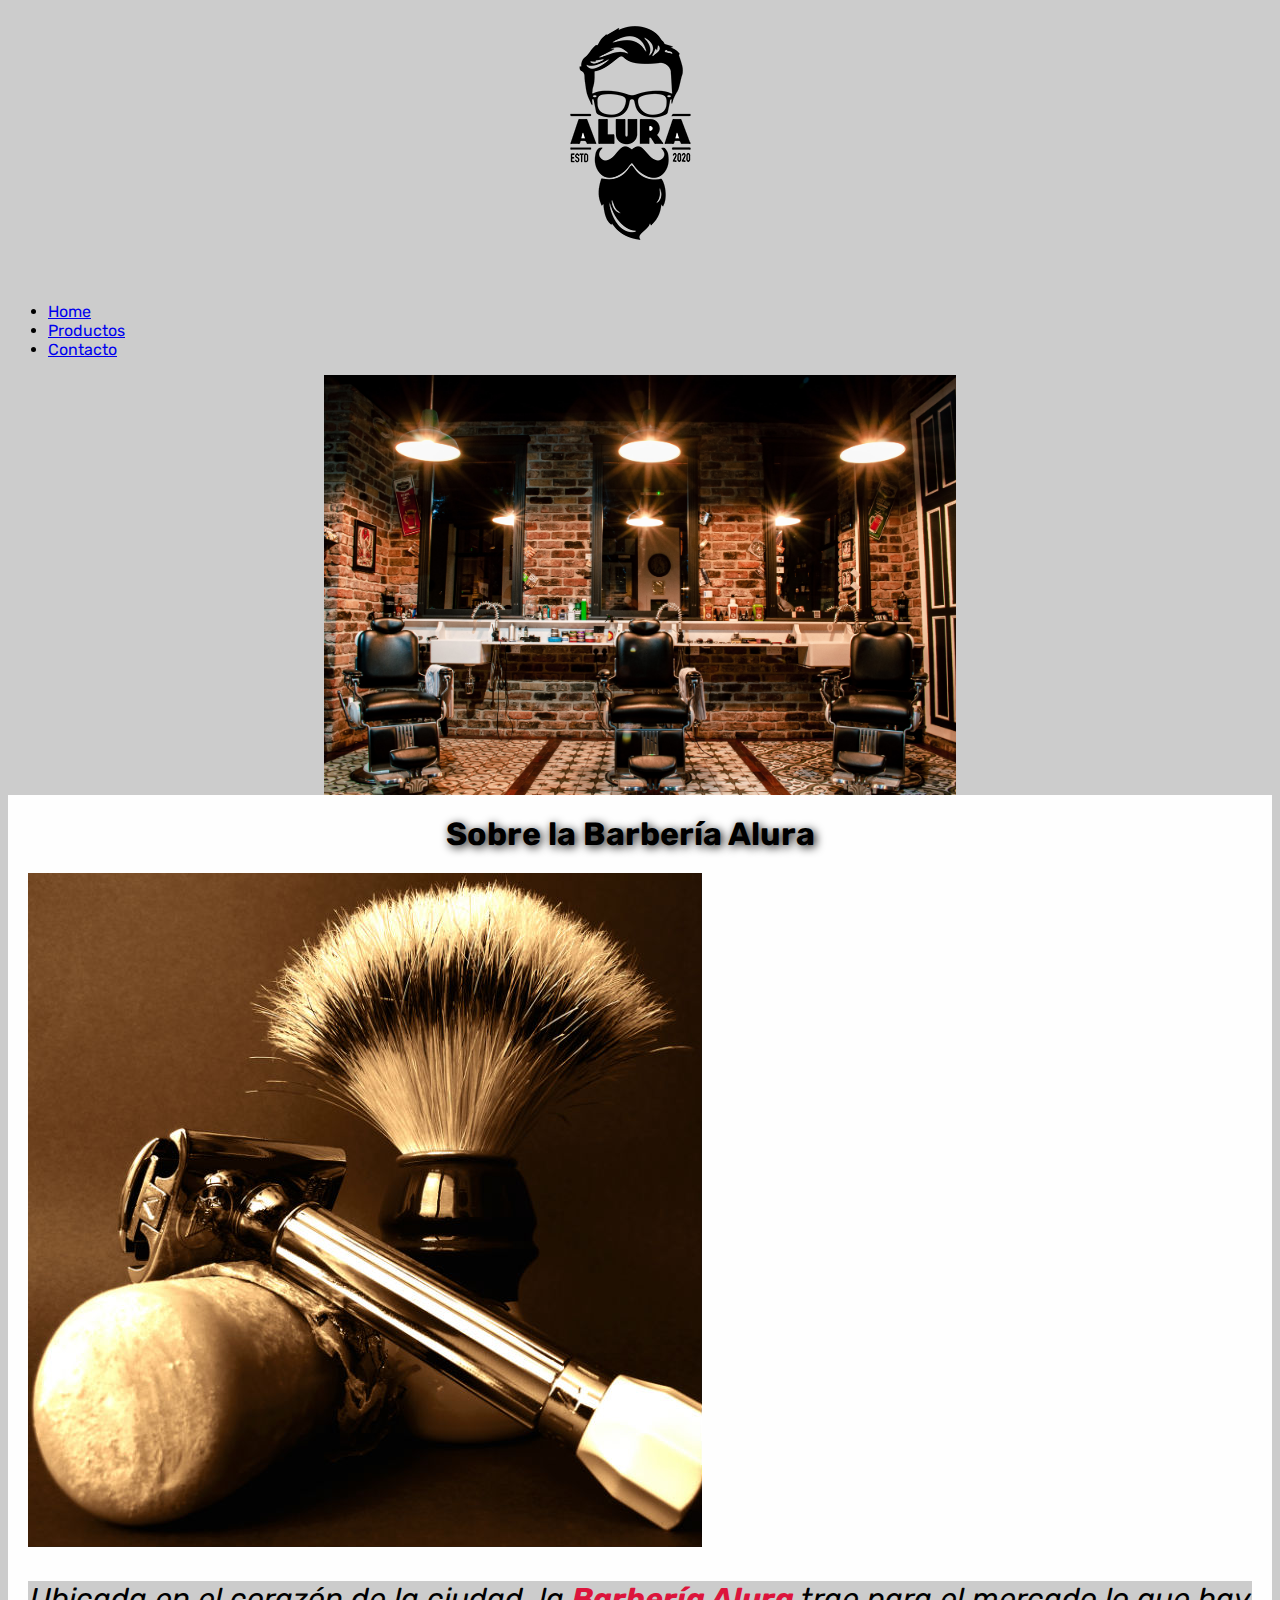
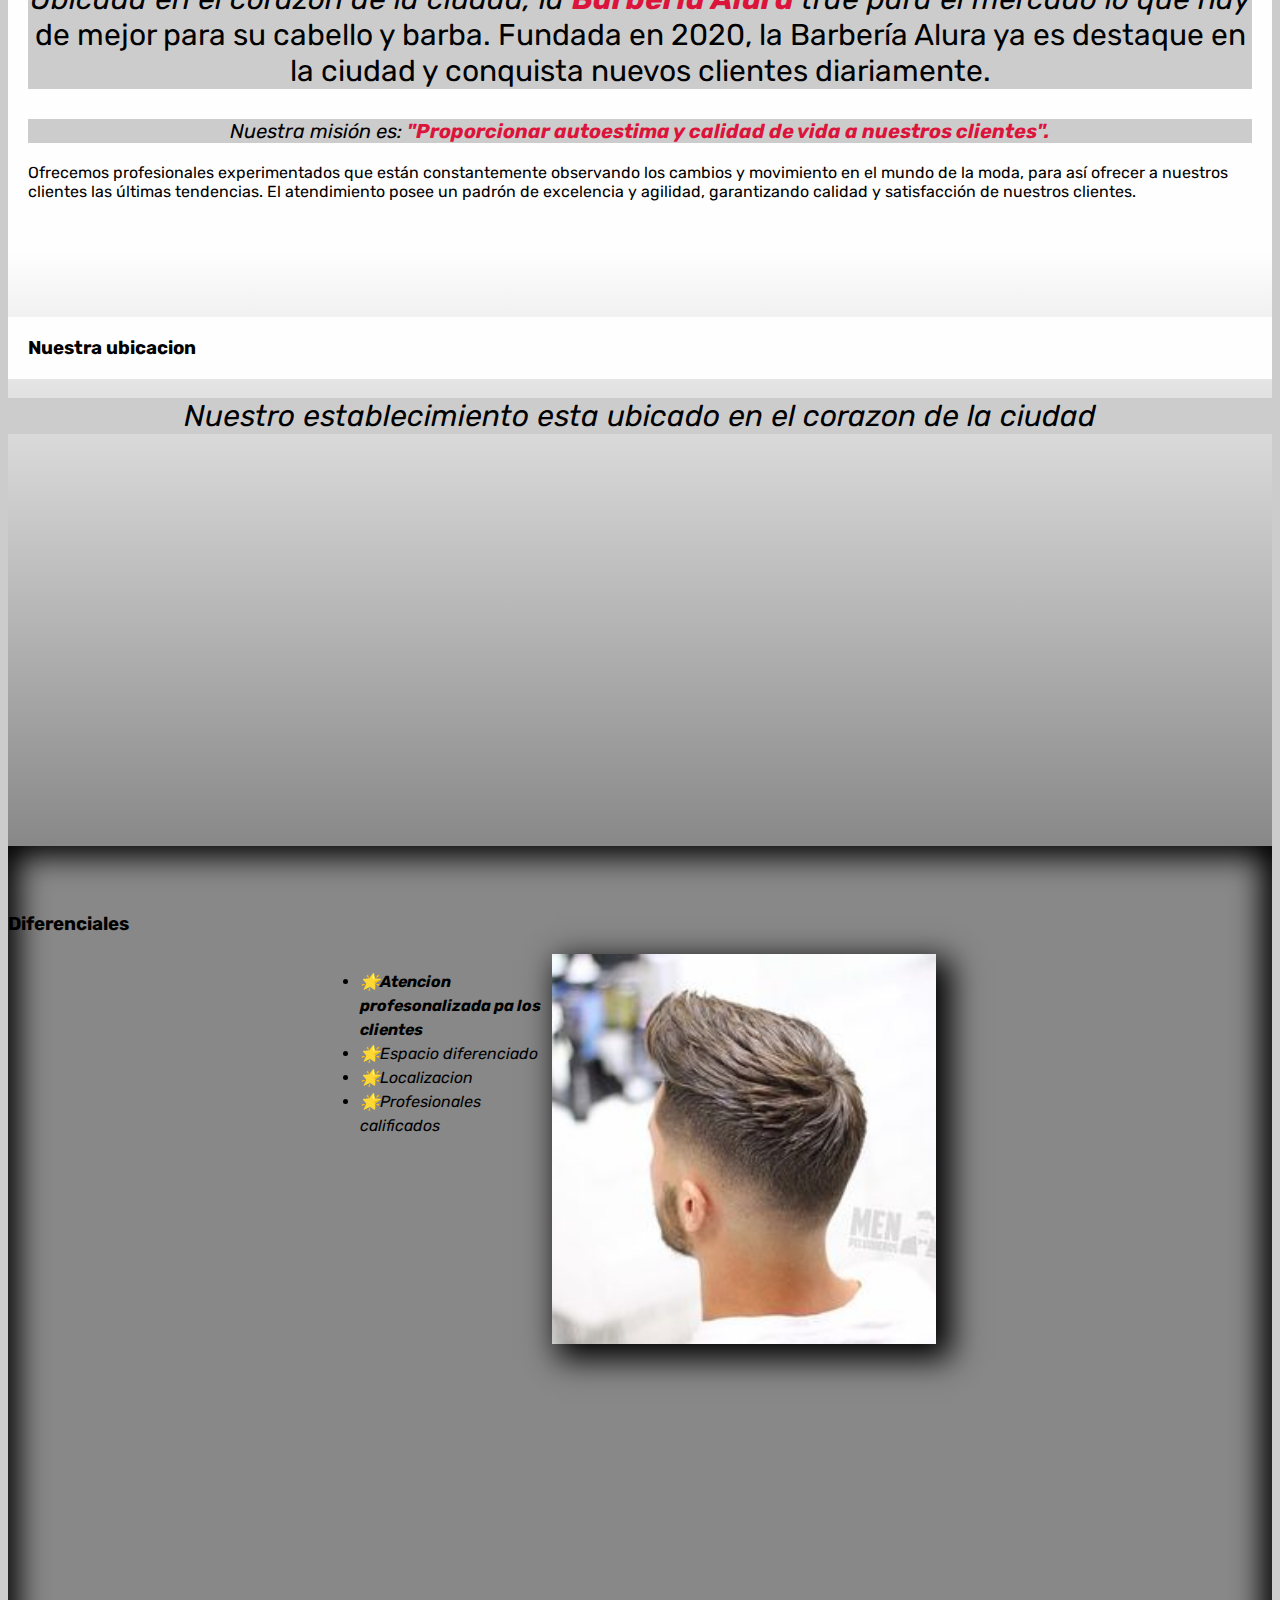
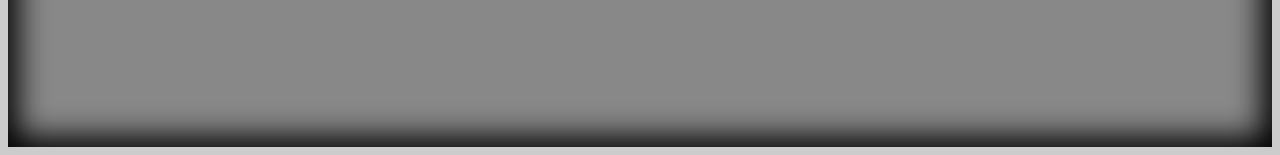
<file: index.html>
<!DOCTYPE html>
    <html lang="es-ES"><!--Importante definir el lenguaje-->

        <head><!--Head me separa las etiquetas informormativas, como la meta y el titulo , de las etiquetas de contenido q seria el titulo-->

            <meta charset="UTF-8"><!--Con esto le decimos que use caracteres especiales, tiene la mayoria de idiomas-->
            <meta name="viewport" content="width=device-width"> <!--esto es para q use y adapte nuestra pagina para celulares tambn-->
            <title> Barberia Alura</title>
                  
                    <link rel="stylesheet" href="index.css"> <!--Le digo q busque el neustro archivo css-->

                  <!--En https://fonts.google.com/ puedo importar letras , busco una, le doy click luego en Medium 500 y copio lo de link y lode CSS-->  
                    <link rel="preconnect" href="https://fonts.googleapis.com">
<link rel="preconnect" href="https://fonts.gstatic.com" crossorigin>
<link href="https://fonts.googleapis.com/css2?family=Rubik:wght@500&display=swap" rel="stylesheet">
        </head>

<body><!--Con body ya defino todas las etiquetas de condenido de la pagina, esto es para orden y divide en segmentos lo que ayuda en CSS-->

    <div><!--Header hace referencia a nuestro encabezado principal-->
        <header>
            <div class="caja"> <!-- recordemos que Div es uns etiqueta pa crear bloqes -->
                <h1><img src="Imagenes/logo.png"></h1>
    
                    <nav><!--Con nav nos referimos a el panel de navegacion -->
                        <ul ><!-- Lista unorder list -->
                            <li><a href="index.html">Home</a></li><!-- Este a href es para q cuando le de click vaya a una pagina ya sea interna o externa, en este caso a nuestro index, pero puede ser otra como facebook -->
                            <li><a href="Productos.html"> Productos</a></li>
                            <li><a href="Contacto.html"> Contacto</a></li>
                        </ul>
                    </nav>
            </div>
        </header>
    </div>

    <main></main>
        <img id="banner" src="Imagenes/barberia.jpeg"><!--Le dire donde tengo la imagen-->

             <div class="Principal"> <!-- div es para dividir nuestor codigo en bloques, dividir la pagina en bloques, ademas puedo aplicarle CSS solo en esta seccion del Div-->
                 <h1>Sobre la Barbería Alura</h1><!-- Hay 6 niveles de h-->

                 <img class="Utensilios" src="Imagenes/utensilios[1].jpg" alt="Utensilios de un barbero">

                     <p>Ubicada en el corazón de la ciudad, la <strong>Barbería Alura</strong> trae para el mercado lo que hay de mejor para su cabello y barba. Fundada en 2020, la Barbería Alura ya es destaque en la ciudad y conquista nuevos clientes diariamente.</p><!-- p de parrafo-->
                 <!-- strong de fuerte, lo vuelve negrilla-->
    
                          <!-- em lo pone en italico y ponemos el ID pa q identifique la clase exacta del CSS-->
                         <p id="mision"><em> Nuestra misión es: <strong>"Proporcionar autoestima y calidad de vida a nuestros clientes".</strong></em></p>
        Ofrecemos profesionales experimentados que están constantemente observando los cambios y movimiento en el mundo de la moda, para así ofrecer a nuestros clientes las últimas tendencias. El atendimiento posee un padrón de excelencia y agilidad, garantizando calidad y satisfacción de nuestros clientes. </p>
            </div>


            <section class="Mapa">
                <h3 class="Principal"> Nuestra ubicacion</h3>
                    <p>Nuestro establecimiento esta ubicado en el corazon de la ciudad</p>
 <!-- pa insertar un mapa, vamos a maps, click en las 3 rayas de esquina superior izq, compartir o insertar mapa, insertar un mapa y ahi nos dan el codigo-->
                        <div class="Mapa-Contenido">
                             <iframe src="https://www.google.com/maps/embed?pb=!1m18!1m12!1m3!1d26313.691405046557!2d-46.66311651031245!3d-23.581270757011254!2m3!1f0!2f0!3f0!3m2!1i1024!2i768!4f13.1!3m3!1m2!1s0x94ce5a2b2ed7f3a1%3A0xab35da2f5ca62674!2sCaelum%20-%20Education%20and%20Innovation!5e0!3m2!1ses!2sco!4v1683666694925!5m2!1ses!2sco" width="100%" height="300" style="border:0;" allowfullscreen="" loading="lazy" referrerpolicy="no-referrer-when-downgrade"></iframe>
                        </div>


            </section>
   
    <div  class="Diferenciales">
<!-- Evitar poner todo ese codigo extra puedo definir un style para todos los p , ESTO SE SUELE HACER EN OTRO ARCHIVO .CSS, LO HAREMOS EN OTRO ARCHIVO-->
       <!--
 <style>
    p {
        text-align: center;
        font-size: 30px;
    }
 </style>p-->


 <h3>Diferenciales</h3>
 <div class="Contenido-diferenciales">
    <ul class="Lista-diferenciales"><!-- unorder list, para listas no ordenadas-->
        <li class="items">Atencion profesonalizada pa los clientes</li><!-- List item, y las class es cuando quiero referenciar varios items, a diferencia de ID que solo me deja 1-->
        <li class="items">Espacio diferenciado</li>
        <li class="items">Localizacion</li>
        <li class="items">Profesionales calificados</li>
    </ul><img src="Imagenes/CorteCabello.png" class="ImagenCorteCabello">
 </div>
    
    <div class="Video">
         <!-- pa video de yutub, le damos en compartir,  insertar y nos da el codigo-->
        <iframe width="560" height="315" src="https://www.youtube.com/embed/81H41vp96ag" title="YouTube video player" frameborder="0" allow="accelerometer; autoplay; clipboard-write; encrypted-media; gyroscope; picture-in-picture; web-share" allowfullscreen></iframe>
    </div>


    </div>

</body>
    </html>
</file>
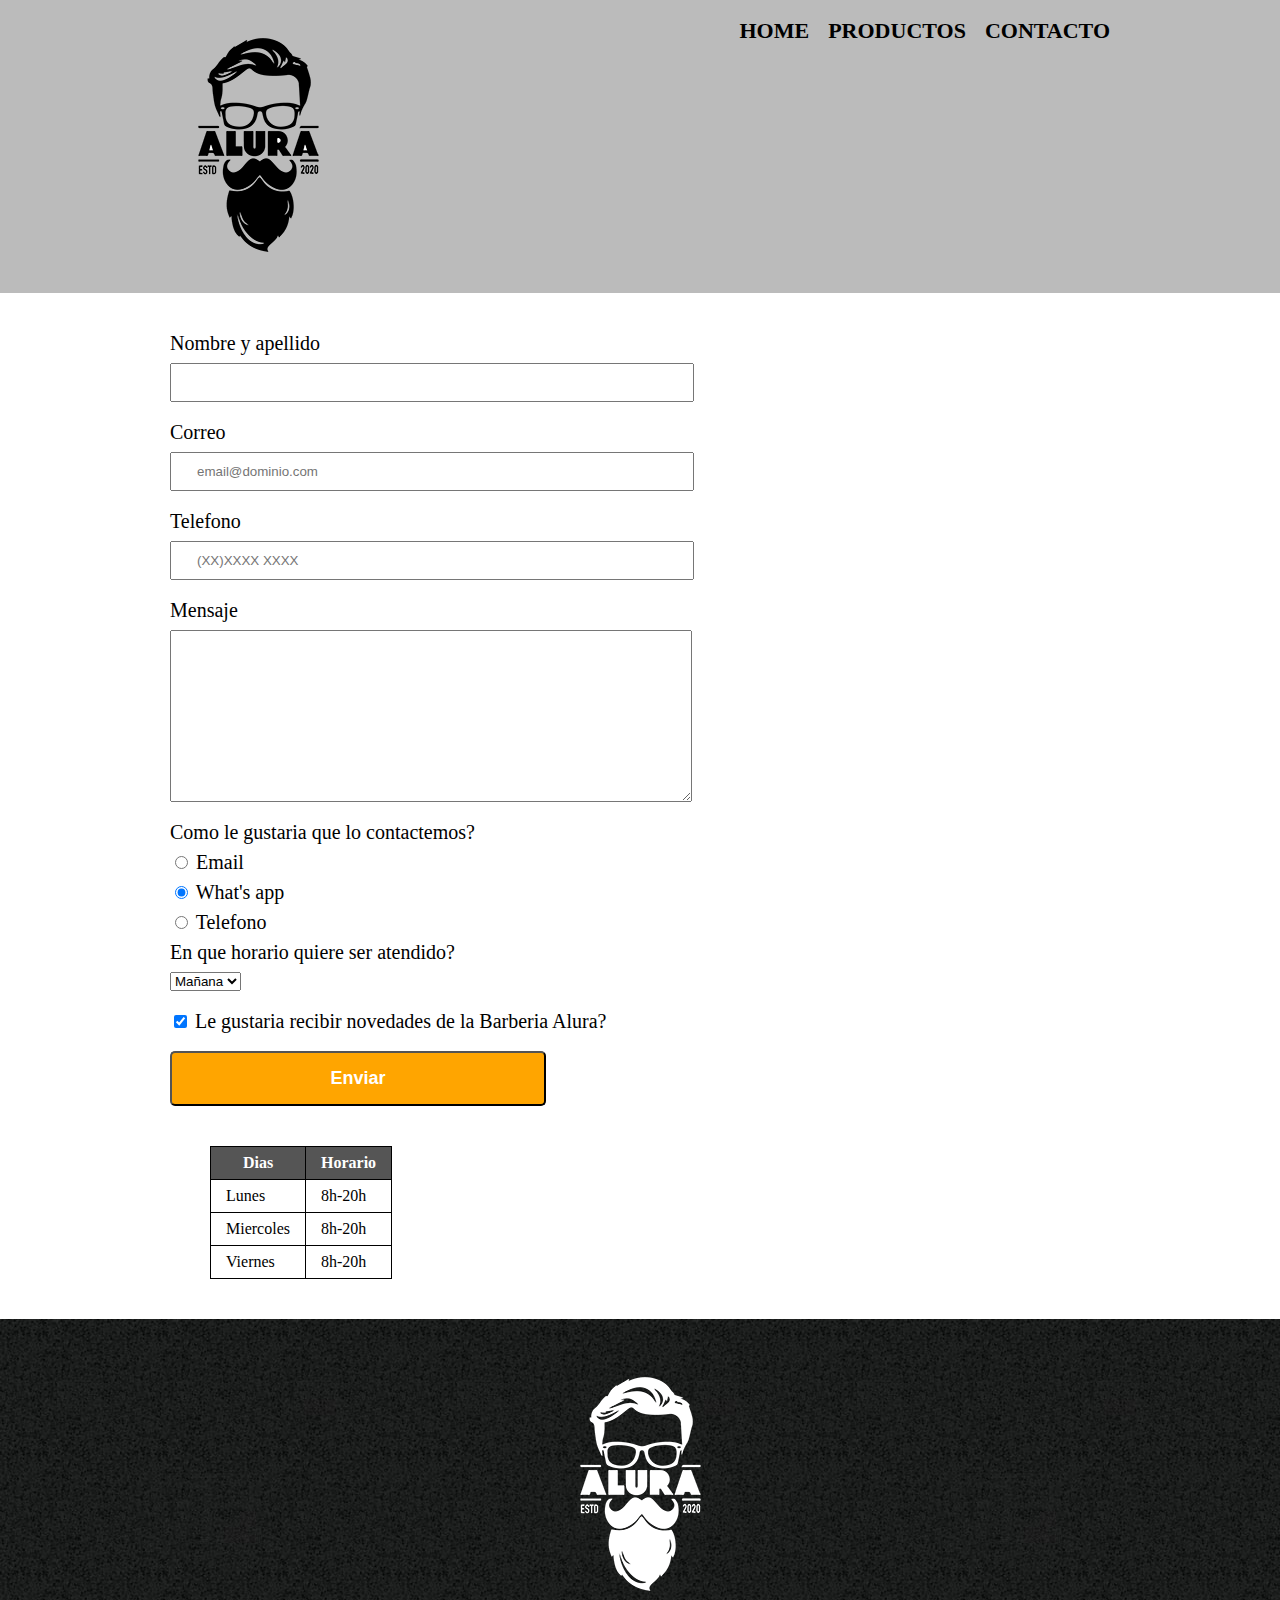
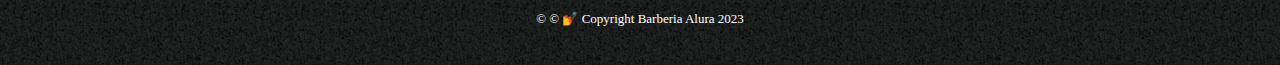
<file: Contacto.html>
<!DOCTYPE html>
<html>
    <head>
        <meta charset="UTF-8">
         <title> Contacto</title>
            <link rel="stylesheet" href="reset.css"> <!-- este archivo me ayuda a vorrar los problemas de espacio y letras q tiene el navegador -->
            <link rel="stylesheet" href="Contacto.css">

    </head>


 <body><!-- Recordar q header caracteriza al bloque del encabezado -->
    <header>
        <div class="caja"> <!-- recordemos que Div es uns etiqueta pa crear bloqes -->
            <h1><img src="Imagenes/logo.png" alt="Logo barbaeria Alura"></h1><!-- Ese texto se mostrara si la imagen no carga-->

                <nav><!--Con nav nos referimos a el panel de navegacion -->
                    <ul ><!-- Lista unorder list -->
                        <li><a href="index.html">Home</a></li><!-- Este a href es para q cuando le de click vaya a una pagina ya sea interna o externa, en este caso a nuestro index, pero puede ser otra como facebook -->
                        <li><a href="Productos.html"> Productos</a></li>
                        <li><a href="Contacto.html"> Contacto</a></li>
                    </ul>
                </nav>
        </div>
    </header>

     <main>
        <form><!--Representa q vamos a hacer un formulario-->
            <label for="NombreYApellido">Nombre y apellido</label><!--Representa q vamos a hacer un formulario, ademas lo q esta en el for lo debo poner como ID en el input para unirlos-->
                <input type="text" id="NombreYApellido" class="input-padron" required> <!--Me da una caja de texto para q el usuario escriba, el required es si el camp oes obligatorio, no dejara enviar si eso esta vacio -->
                    <label for="Correo"> Correo</label>
                    <input type="email" id="Correo" class="input-padron" required placeholder="email@dominio.com"> 
                        <label for="Telefono"> Telefono</label>
                        <input type="tel" id="Telefono" class="input-padron" required placeholder="(XX)XXXX XXXX"> 

                            <label for="Mensaje"> Mensaje</label>
                            <textarea name="" id="Mensaje" cols="70" rows="10" class="input-padron" required> </textarea>

                                <fieldset><!--Este se usa cuando un grupo pekeno de codigo es comun, como un formulario u opciones PERO TAMBN SE PUEDE CON DIV-->
                                     <p>Como le gustaria que lo contactemos?</p>
                                        <label for="Radio-Email"><input type="radio" name="Contacto" value="email" id="Radio-Email">   Email</label>
                                         <!--Este es para colocar un boton esos q se seleccionan, ADEMAS notese q en name todos dicen CONTACTO, es para q no se seleccionen todos a la vez, solo 1, y el checked es pa q este chuleado por defecto-->       
                                         <label for="Radio-What's app"> <input type="radio" name="Contacto" value="what's app" id="Radio-What's app" checked>  What's app</label>
                                              

                                                <label for="Radio-Telefono">  <input type="radio" name="Contacto" value="Telefono" id="Radio-Telefono">  Telefono</label>                                            
                                </fieldset>

                                <div>
                                    <p>En que horario quiere ser atendido?</p>
                                    <select name="" id=""><!--Esto es para hacer un selector, de esos que se despliegar con varias opciones-->
                                         <option value="">Mañana</option>
                                         <option value="">Tarde</option>
                                         <option value="">Noche</option>
                                     </select>
                                </div>
                                
                                
                                <label  class="Checkbox"><input type="checkbox" checked> Le gustaria recibir novedades de la Barberia Alura?</label><!--Pa EVITAR eso del FOR y ID pa relacionar el label con el input, se puede colocar el input dentro del label-->
                               
                                     <input type="submit" value="Enviar" class="BotonEnviar"><!--Y este es para el boton de enviar-->
                    
        </form>
        <!--Dibujaremos una tabla-->
        <table>

            <thead> <!--t de tabla, y head de encabezado-->

                <tr> <!--Celdas-->
                <th> Dias </td><!--Celdas especificas que perteneces a este encabezado-->
                <th>Horario</td>
            </tr>
             </thead> 

            <tbody><!--Cuerpo de la tabla-->
             <!--Table row-->
            <tr>
                <td> <!--Celdas-->Lunes </td>
                <td> <!--Celdas-->8h-20h </td>
            </tr>
            <tr>
                <td> <!--Celdas-->Miercoles </td>
                <td> <!--Celdas-->8h-20h </td>
            </tr>
            <tr>
                <td> <!--Celdas-->Viernes </td>
                <td> <!--Celdas-->8h-20h </td>
            </tr>
           </tbody>
            
           
        </table>
     </main>

    <footer><!-- pie de pagina-->
        <img src="Imagenes/logo-blanco.png" alt="Logo barbaeria Alura"><!-- Debo buscar el codigo del simbolo para html aqui: https://old.unicode-table.com/es/ tambien me muestra codigos pa emojis-->
            <p class="TextoCopyright">&#169 © &#128133; Copyright Barberia Alura 2023</p>
    </footer>
 </body>
</html>
</file>
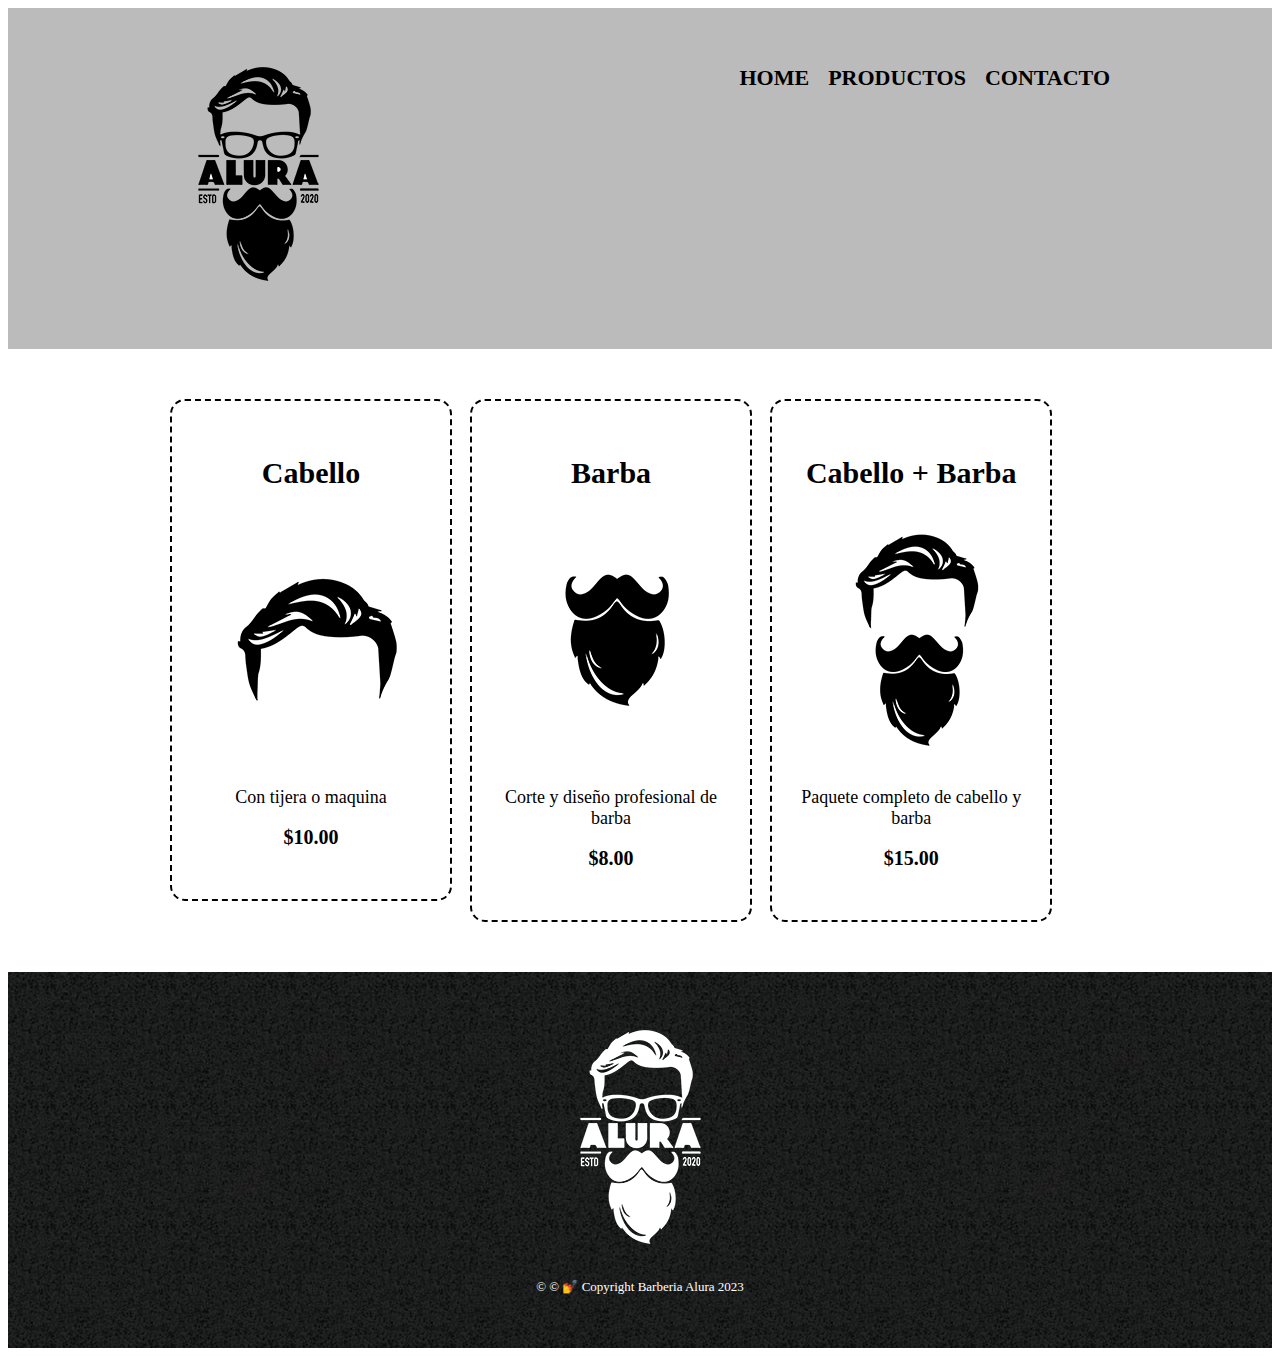
<file: Productos.html>
<!DOCTYPE html>
<html>
    <head>
        <meta charset="UTF-8">
         <title> Productos -Barberia Alura</title>
          
            <link rel="stylesheet" href="Productos.css">
        

    </head>


 <body><!-- Recordar q header caracteriza al bloque del encabezado -->
    <header>
        <div class="caja"> <!-- recordemos que Div es uns etiqueta pa crear bloqes -->
            <h1><img src="Imagenes/logo.png"></h1>

                <nav><!--Con nav nos referimos a el panel de navegacion -->
                    <ul ><!-- Lista unorder list -->
                        <li><a href="index.html">Home</a></li><!-- Este a href es para q cuando le de click vaya a una pagina ya sea interna o externa, en este caso a nuestro index, pero puede ser otra como facebook -->
                        <li><a href="Productos.html"> Productos</a></li>
                        <li><a href="Contacto.html"> Contacto</a></li>
                    </ul>
                </nav>
        </div>
    </header>

    <main><!-- Main de principal, cuerpo de la pagina-->
        <ul class="Productos"><!-- recordar ul de unorder list-->
            <li>
                <h2>Cabello</h2>
                    <img src="Imagenes/cabello.jpg">
                       <p class="ProductoDescripcion">Con tijera o maquina</p>
                       <p class="ProductoPrecio">$10.00</p>
            </li>
            <li>
                <h2>Barba</h2>
                    <img src="Imagenes/barba.jpg">
                       <p class="ProductoDescripcion">Corte y diseño profesional de barba</p>
                       <p class="ProductoPrecio">$8.00</p>
            </li>
            <li>
                <h2>Cabello + Barba</h2>
                    <img src="Imagenes/cabello+barba.jpg">
                       <p class="ProductoDescripcion">Paquete completo de cabello y barba</p>
                       <p class="ProductoPrecio">$15.00</p>
            </li>
        </ul>
    </main>
    <footer><!-- pie de pagina-->
        <img src="Imagenes/logo-blanco.png"><!-- Debo buscar el codigo del simbolo para html aqui: https://old.unicode-table.com/es/ tambien me muestra codigos pa emojis-->
            <p class="TextoCopyright">&#169 © &#128133; Copyright Barberia Alura 2023</p>
    </footer>
 </body>
</html>
</file>
<file: index.css>
body{
    font-family: 'Rubik', sans-serif;/*Este es el css de la fuente externa q cogi de https://fonts.google.com como lo coloco en el body afecta toda la pagina*/
    background-color: #CCCCCC;/* Esto me cambia de color toda la  pag, ya q es el body*/
    }
    
    #banner{
        width: 50%;/*asi es mejor, se ajusta a pantallas de pc y cell*/
        /* width: calc(50%+1)/* este me ayuda a calcular si necesito operaciones*/
        display: block;/*Esto solo me centra la imagen*/
        margin: 0 auto;
    }


    .Principal{
        padding: 3em 0;/*Espciamiento interno*/
        background: #FEFEFE;
        padding: 20px;/*le doy espacio para abajo, aumenta espaciamiento interno*/
        clear: left;/*le digo q la imagen q quiero q el texto rodee, solo aplicara en este bloque*/
   
    }

    .Principal:first-letter{/* q me afecte solo la 1ra letra*/
        font-weight: bold;
    }


p:first-line{/* q me afecte el 1er renglon de las p*/
font-style: italic;
}

    h1{
        text-align: center;
        text-shadow: 2px 2px 10px black;/* sombra: posicion laterales. posicion arriba-abajo, difuminacion, expancion, color
        
        }

 .Utensilios{
            width: 150px;
            float: left;/*Esto es para q el texto rodee una imagen, osea dejar los otros elementos alrededor de él.*/
            margin: 0 20px 20px 0;/*superrior derecha inferior izquierda*/ 
        }

p {/* Todas las etiquetas con p en HTML cogeran este estilo */
    text-align: center;
    font-size: 30px;
    background-color: #CCCCCC;
}
/*si tenemos una P que no queremos q sea igual q el resto le podemos poner un ID q seria mision*/
#mision{
    font-size: 20px;
}

.Mapa{
    padding: 3em 0;/*3em es 3veces el tamano de la fuente q esta configurado por defecto*/
    background: linear-gradient(#FEFEFE, #888888 );/*PARA QUE ME HAGA UN DEGRADADO*/
}

.Mapa p{

    margin: 0 0 2em;
    text-align: center;
}

.Mapa-Contenido{

    width: 940px;
    margin: 0 auto;
    
}

.Contenido-diferenciales{
    width:  640px;
    margin: 0 auto;/* 0 arriba y abajo y auto a los laterales*/
}

.Lista-diferenciales{
    width: 30%;
    display: inline-block;
    vertical-align: top;
}

.items{
line-height: 1.5;/* altura de los items de la lista, para q se separen, aqui seria 1 +50% del tamano original*/
}

.items:nth-child(1){/*pseudoclases, esto significa q de todos los items afecte al 1ro, 2n es q se pinten solo los pares*/
    font-weight: bold;
}

.Diferenciales{/*Le doy estilos al div*/
    background: #888888;
    padding: 3em 0;
    box-shadow: inset 0 0 30px 10px black; /* sombra interna: posicion laterales. posicion arriba-abajo, difuminacion, expancion, color*/
}

h2{
    text-align: center;
}

.items{/*esto ya es una clase referenciada, a diferencia de los ID, clases abarcan mas items, el ID solo uno*/
    font-style: italic;
    }

    .items:before{/*q antes de lositems haga tal cosa*/
        content: "🌟";
    }

    ul{
display: inline-block;/*Le digo q solo ocupe ele spacio de su contenido, que lo q tenga a la derecha o donde sea se pueda ajustar*/
vertical-align: top;
width: 20%;/*tamano*/
margin-right: 15;/*q cuanto ocupe a la derecha*/

    }

.ImagenCorteCabello{
    width: 60%;
    transition: 400ms;/*recordar q esto es la transicion de los hover*/
    box-shadow: 10px 10px 30px 5px black; /* sombra: posicion laterales. posicion arriba-abajo, difuminacion, expancion, color*/

}

.ImagenCorteCabello:hover{ /*recordar q over es cuando el mouse esta en el item*/
    opacity: 50%;

}

.Video{
width:  560px;/*misma anchura del video*/
margin: 1em auto;/*automatico a los laterales*/

}

strong{ /*Nuevamente esto solo me afectara las etiquetas strong*/
    color: crimson;
}

@media screen and (max-width:480px){ /*le digo si encuentra una pantalla con 480px, aplica tal cosa*/
.Principal, .Diferenciales, .Video{/*es mejor desde el principio ir dejando todo en auto o colocar porcentajes%  pa q se adapte al cel*/
    width: auto;
}

}
</file>
<file: Contacto.css>
header{
    background-color: #BBBBBB;
    padding: 20px 0;/* espaciamiento externo-- superior-inferior laterales */
    }
    .caja{
   
        width: 940px; ;/* le digo a nuestro div q ocupe esto, 940 por q  las pantallas tienen 1080p */
        position: relative;
        margin: 0 auto;/* automatico a los bordes */
    }

    nav{
        position: absolute;/* para poder modificar su posicionn */
        top: 0; /* 0 es ningun espacio , tambn puedo  usar medidas  por ejemplo 50px*/
        right: 0;
    }
    
    nav li{
    display: inline;/* pa volver la lista en horizontal, no le coloco liv directamente por q si uso otra lista, cogera esa propiedad */
    margin: 0 0 0 15px;/* esopaciamiento interno, arriba derecha abajo izquierda */
    
    }

    nav a{ /* hacemos referencia a nuestros items de la lista */
        text-transform: uppercase;
        color:black;
        font-weight: bold;/* negrilla*/
        font-size: 22px;
        text-decoration: none;/* le quiito lo azulito del texto, asi cuando se sabe q un texto es un link*/
        
        }
        nav a:hover{ /*hover captura el comportamiento del mov del mouse*/
        color: #c78c19; /*osea q cuando q cuando captura el mouse, cambia de color*/
        text-decoration: underline;/*tambn se subrayara*/
        }

footer{
    text-align: center;
    background: url(Imagenes/bg.jpg);/* Background me hace  un copy paste de la imagen hasta completar todo el footer*/
    padding: 40px 0; /* padding de espaciamiento , vertical horizontal*/
    }
    
.TextoCopyright{
        color: white;
        font-size: 13px;
      /*  margin: 20px;*/
    }

main{
    width: 940px; /*970 por q las pantallas son de 1080p*/
    margin: 0 auto; /*0 pa arriba y abajo y automatico en los costados*/
    }

    form{
        margin: 40px 0;/*40 arriba y abajo y 0 en los costados*/
    }

form label, form p{/*q se centre en los labels de nuestro form /* Puedo referenciar mas de uno/*/
    display: block;/*pa q no este inLine y se meustre como uno abajo de otro*/
    font-size: 20px;
    margin: 0 0 10px;/* top derecha abajo*/
    }

.input-padron{
    display:  block;
    margin: 0 0 20px; /* arriba derecha abajo*/
     padding: 10px 25px;/* padding aqui es el tamano de la caja de texto superior inferior costados*/
     width: 50%; /*largo*/
}

.Checkbox{

    margin: 20px 0;/* espacio verticial horizontal*/
}

.BotonEnviar{
width: 40%;
padding: 15px 0; /*espaciamiento interno, arriba abajo - laterales*/
font-size: 18px;
font-weight: bold;
color: white;
background: orange;
/*border: none;*/
border-radius: 5px;
/*esto es para q la transicion demore de cuando se cambie el color del boton por el .BotonEnviar:hover */
transition: 1s background;/* esta es para q la transicion de background en BotonEnviar:hover dure 1s.*/
transition: 0.5s all;/*tambn se puede poner all pa todos*/
}

.BotonEnviar:hover{ /*llamo la propiedad enviar y la propiedad hover q la llamo con :*/
/*hover captura el comportamiento del mov del mouse, aqui es para q cuando el mouse este en el boton, este cambie de color*/

background: darkorange;
transform:  scale(1.1) rotate(5deg);/*Aumentame 101% cuando el cursor este en el boton y rota 5grados*/

cursor: pointer;/*Cambia el tipo de cursor al estar el mouse en el boton:*/

}

table{
    margin: 40px 40px;/*margenes tabla- superior e inferior y laterales*/
    
}
thead{

    background: #555555;
    color: white;
    font-weight: bold;
}

td, th{
    border: 1px solid #000000;
    padding: 8px 15px;/*espaciamiento interno, superior infeerior, laterales*/
}
</file>
<file: Productos.css>
header{
background-color: #BBBBBB;
padding: 20px 0;/* espaciamiento externo-- superior-inferior laterales */
}
.caja{
   
    width: 940px; ;/* le digo a nuestro div q ocupe esto, 940 por q  las pantallas tienen 1080p */
    position: relative;
    margin: 0 auto;/* automatico a los bordes */
}
nav{
    position: absolute;/* para poder modificar su posicionn */
    top: 0; /* 0 es ningun espacio , tambn puedo  usar medidas  por ejemplo 50px*/
    right: 0;
}

nav li{
display: inline;/* pa volver la lista en horizontal, no le coloco liv directamente por q si uso otra lista, cogera esa propiedad */
margin: 0 0 0 15px;/* esopaciamiento interno, arriba derecha abajo izquierda */

}

nav a{ /* hacemos referencia a nuestros items de la lista */
text-transform: uppercase;
color:black;
font-weight: bold;/* negrilla*/
font-size: 22px;
text-decoration: none;/* le quiito lo azulito del texto, asi cuando se sabe q un texto es un link*/

}
nav a:hover{ /*hover captura el comportamiento del mov del mouse*/
color: #c78c19; /*osea q cuando q cuando captura el mouse, cambia de color*/
text-decoration: underline;/*tambn se subrayara*/
}

.Productos{
    width: 940px; ;/* le digo a nuestro div q ocupe esto, 940 por q  las pantallas tienen 1080p */
    margin: 0 auto;/* automatico a los bordes */
padding: 50px 0;/* padding de espaciamiento , vertical horizontal*/
}

.Productos li {/* li pa referirnos a los item de la lista*/

    display: inline-block;/* como lo dice, en una linea en bloque*/
    text-align: center;
    width: 30%;/* q cada elemento ocupe el 30% del espacio*/
    vertical-align: top;
   /* background-color: #CCCCCC; */ /*Solo nos ayudara a ver lo q ocupa*/
    margin: 0 1.5% 0 0;/* espaciamiento interno, arriba derecha abajo izquierda */
    padding:  30px 20px; /* padding de espaciamiento , vertical horizontal*/
    box-sizing: border-box;/* que los 30px q le pusimos no sobrepasaran el 30% de width, seran contabilizados dentro de ese 30%*/

    border-color: black;
    border-width: 2px;/* ancho del borde*/
    border-style: dashed;

    border-radius: 15px;/* para q nuestro borde no tenga esquina, ahi le doy el tamaño q quiero q tengan los bordes*/
}

.Productos li:hover{/*hover captura el comportamiento del mov del mouse*/
    border-color: #c78c19; /*osea q cuando q cuando captura el mouse, cambia de color*/
    font-size: 33px;
}


.Productos li:active{/*active captura el click del mouse, cuando haga click haga tal cosa*/
    border-color: green; /*osea q cuando q cuando captura el mouse, cambia de color*/

}

.Productos h2 {/* se centra unicamente en el h2 de las listas*/
    font-size: 30px;
    font-weight: bold;/* negrilla*/
}

.Productos li:hover h2{/*hover captura el comportamiento del mov del mouse , para q directamente me vaya al h2, debo indicarle*/
    border-color: #c78c19; /*osea q cuando q cuando captura el mouse, cambia de color*/
    font-size: 33px;
}

.ProductoDescripcion{
    font-size: 18px;
}

.ProductoPrecio{
    font-size: 20px;
    font-weight: bold; /* negrilla*/
    margin-top: 10px;  /* q lo separe un poco del top*/
}

footer{
text-align: center;
background: url(Imagenes/bg.jpg);/* Background me hace  un copy paste de la imagen hasta completar todo el footer*/
padding: 40px 0; /* padding de espaciamiento , vertical horizontal*/
}

.TextoCopyright{
    color: white;
    font-size: 13px;
  /*  margin: 20px;*/
}
</file>
